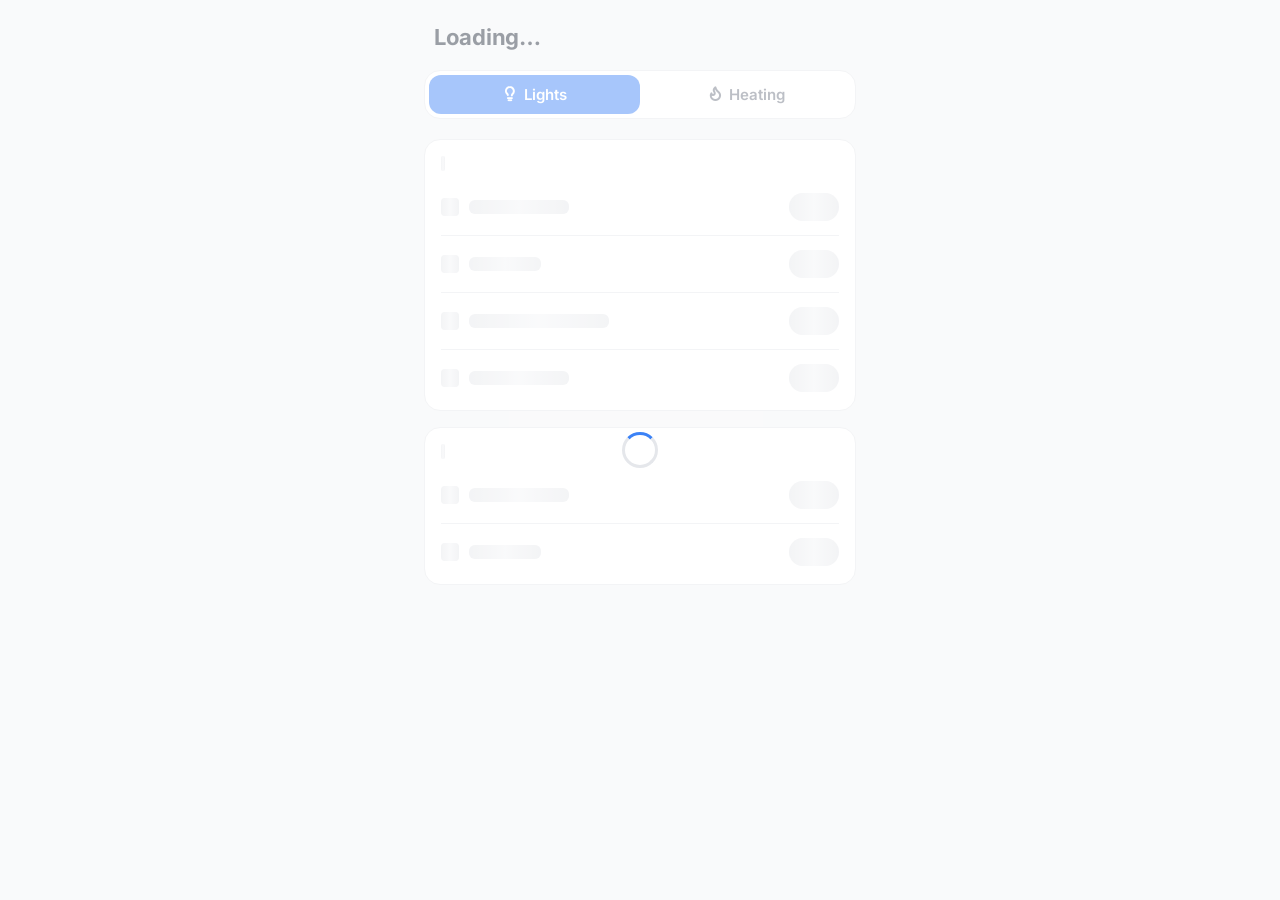
<file: static/offline.html>
<!DOCTYPE html>
<html lang="en">
<head>
  <meta charset="UTF-8">
  <meta name="color-scheme" content="light dark">
  <meta name="viewport" content="width=device-width, initial-scale=1.0, maximum-scale=1.0, user-scalable=no">
  <title>Loading…</title>
  <link href="/static/inter.css" rel="stylesheet">
  <link href="/static/lucide.css" rel="stylesheet">
  <link rel="manifest" href="/static/manifest.json">
  <meta name="theme-color" content="#f4a942">
  <meta name="apple-mobile-web-app-capable" content="yes">
  <meta name="apple-mobile-web-app-status-bar-style" content="default">
  <link rel="apple-touch-icon" href="/static/icons/icon-192.png">
  <style>
    *, *::before, *::after { box-sizing: border-box; margin: 0; padding: 0; }
    html { touch-action: manipulation; -webkit-text-size-adjust: 100%; -webkit-user-select: none; user-select: none; }
    :root {
      --bg: #f3f4f6; --card: #ffffff; --text: #1f2937; --text-muted: #6b7280;
      --border: #e5e7eb; --accent: #3b82f6; --off: #d1d5db;
      --warm: #f59e0b; --warm-glow: rgba(245,158,11,0.15);
      --radius: 16px; --radius-sm: 10px;
      --skel: #e5e7eb; --skel-shine: #f3f4f6;
    }
    @media (prefers-color-scheme: dark) {
      :root {
        --bg: #111827; --card: #1f2937; --text: #f3f4f6; --text-muted: #9ca3af;
        --border: #374151; --off: #4b5563;
        --skel: #374151; --skel-shine: #4b5563;
      }
    }
    body { font-family: 'Inter', -apple-system, sans-serif; background: var(--bg); color: var(--text); min-height: 100dvh; -webkit-font-smoothing: antialiased; }
    .shell { max-width: 480px; margin: 0 auto; padding: 0 16px 32px; }
    header { display: flex; align-items: center; gap: 10px; padding: 24px 0 20px; }
    header h1 { font-size: 22px; font-weight: 700; letter-spacing: -0.3px; }
    header .icon-house { font-size: 26px; color: var(--accent); }

    /* Overlay with spinner */
    .connection-overlay {
      display: flex; position: fixed; inset: 0; z-index: 9999;
      background: rgba(255,255,255,0.55);
      align-items: center; justify-content: center;
    }
    @media (prefers-color-scheme: dark) { .connection-overlay { background: rgba(0,0,0,0.45); } }
    .connection-overlay .spinner {
      width: 36px; height: 36px;
      border: 3px solid var(--border); border-top-color: var(--accent);
      border-radius: 50%; animation: spin 0.8s linear infinite;
    }
    @keyframes spin { to { transform: rotate(360deg); } }

    /* Tabs */
    .tabs { display: flex; background: var(--card); border-radius: var(--radius); padding: 4px; margin-bottom: 20px; border: 1px solid var(--border); }
    .tab-btn {
      flex: 1; padding: 10px; border: none; border-radius: 12px; font-family: inherit;
      font-size: 15px; font-weight: 600; cursor: default;
      display: flex; align-items: center; justify-content: center; gap: 6px;
      background: transparent; color: var(--text-muted); transition: all 0.2s;
    }
    .tab-btn.active { background: var(--accent); color: #fff; }
    .tab-btn i { font-size: 16px; }

    /* Cards */
    .card { background: var(--card); border-radius: var(--radius); padding: 4px 16px; margin-bottom: 16px; border: 1px solid var(--border); }
    .card-title { font-size: 12px; font-weight: 600; text-transform: uppercase; letter-spacing: 0.5px; color: var(--text-muted); padding: 12px 0 8px; }

    /* Room rows */
    .room-row { display: flex; align-items: center; justify-content: space-between; padding: 14px 0; border-bottom: 1px solid var(--border); }
    .room-row:last-child { border-bottom: none; }

    /* Skeleton primitives */
    .skel {
      background: var(--skel); border-radius: 6px; position: relative; overflow: hidden;
    }
    .skel::after {
      content: ''; position: absolute; inset: 0;
      background: linear-gradient(90deg, transparent 0%, var(--skel-shine) 50%, transparent 100%);
      animation: shimmer 1.5s ease-in-out infinite;
    }
    @keyframes shimmer { 0% { transform: translateX(-100%); } 100% { transform: translateX(100%); } }
    .skel-text { height: 14px; width: 100px; }
    .skel-text.short { width: 72px; }
    .skel-text.long { width: 140px; }
    .skel-toggle { height: 28px; width: 50px; border-radius: 14px; }
    .skel-icon { height: 18px; width: 18px; border-radius: 4px; margin-right: 10px; flex-shrink: 0; }
    .room-label-skel { display: flex; align-items: center; }

    @media (min-width: 500px) { .shell { padding: 0 24px 40px; } }
  </style>
</head>
<body>
<div class="connection-overlay"><div class="spinner"></div></div>

<div class="shell">
  <header>
    <i class="icon-house"></i>
    <h1>Loading…</h1>
  </header>

  <div class="tabs">
    <button class="tab-btn active"><i class="icon-lightbulb"></i> Lights</button>
    <button class="tab-btn"><i class="icon-flame"></i> Heating</button>
  </div>

  <!-- Skeleton lights cards -->
  <div class="card">
    <div class="card-title"><span class="skel skel-text short">&nbsp;</span></div>
    <div class="room-row">
      <span class="room-label-skel"><span class="skel skel-icon">&nbsp;</span><span class="skel skel-text">&nbsp;</span></span>
      <span class="skel skel-toggle">&nbsp;</span>
    </div>
    <div class="room-row">
      <span class="room-label-skel"><span class="skel skel-icon">&nbsp;</span><span class="skel skel-text short">&nbsp;</span></span>
      <span class="skel skel-toggle">&nbsp;</span>
    </div>
    <div class="room-row">
      <span class="room-label-skel"><span class="skel skel-icon">&nbsp;</span><span class="skel skel-text long">&nbsp;</span></span>
      <span class="skel skel-toggle">&nbsp;</span>
    </div>
    <div class="room-row">
      <span class="room-label-skel"><span class="skel skel-icon">&nbsp;</span><span class="skel skel-text">&nbsp;</span></span>
      <span class="skel skel-toggle">&nbsp;</span>
    </div>
  </div>

  <div class="card">
    <div class="card-title"><span class="skel skel-text short">&nbsp;</span></div>
    <div class="room-row">
      <span class="room-label-skel"><span class="skel skel-icon">&nbsp;</span><span class="skel skel-text">&nbsp;</span></span>
      <span class="skel skel-toggle">&nbsp;</span>
    </div>
    <div class="room-row">
      <span class="room-label-skel"><span class="skel skel-icon">&nbsp;</span><span class="skel skel-text short">&nbsp;</span></span>
      <span class="skel skel-toggle">&nbsp;</span>
    </div>
  </div>
</div>

<script>
  // Retry: reload every 5 seconds to re-establish connection
  setInterval(() => { location.reload(); }, 5000);
</script>
</body>
</html>
</file>
<file: static/inter.css>
@font-face {
  font-family: 'Inter';
  font-style: normal;
  font-weight: 400;
  font-display: swap;
  src: url(/static/fonts/inter-400.ttf) format('truetype');
}
@font-face {
  font-family: 'Inter';
  font-style: normal;
  font-weight: 500;
  font-display: swap;
  src: url(/static/fonts/inter-500.ttf) format('truetype');
}
@font-face {
  font-family: 'Inter';
  font-style: normal;
  font-weight: 600;
  font-display: swap;
  src: url(/static/fonts/inter-600.ttf) format('truetype');
}
@font-face {
  font-family: 'Inter';
  font-style: normal;
  font-weight: 700;
  font-display: swap;
  src: url(/static/fonts/inter-700.ttf) format('truetype');
}
</file>
<file: static/lucide.css>
/**
 * Minified by jsDelivr using clean-css v5.3.3.
 * Original file: /npm/lucide-static@0.344.0/font/lucide.css
 *
 * Do NOT use SRI with dynamically generated files! More information: https://www.jsdelivr.com/using-sri-with-dynamic-files
 */
@font-face{font-family:lucide;src:url('/static/fonts/lucide.eot');src:url('/static/fonts/lucide.eot#iefix') format('embedded-opentype'),url('/static/fonts/lucide.woff2') format("woff2"),url('/static/fonts/lucide.woff') format("woff"),url('/static/fonts/lucide.ttf') format('truetype'),url('/static/fonts/lucide.svg#lucide') format('svg')}[class*=" icon-"],[class^=icon-]{font-family:lucide!important;font-size:inherit;font-style:normal;-webkit-font-smoothing:antialiased;-moz-osx-font-smoothing:grayscale}.icon-a-arrow-down:before{content:"\e589"}.icon-a-arrow-up:before{content:"\e58a"}.icon-a-large-small:before{content:"\e58b"}.icon-accessibility:before{content:"\e28e"}.icon-activity-square:before{content:"\e4b4"}.icon-activity:before{content:"\e038"}.icon-air-vent:before{content:"\e348"}.icon-airplay:before{content:"\e039"}.icon-alarm-clock-check:before{content:"\e1e2"}.icon-alarm-clock-minus:before{content:"\e1e3"}.icon-alarm-clock-off:before{content:"\e232"}.icon-alarm-clock-plus:before{content:"\e1e4"}.icon-alarm-clock:before{content:"\e03a"}.icon-alarm-smoke:before{content:"\e57f"}.icon-album:before{content:"\e03b"}.icon-alert-circle:before{content:"\e03c"}.icon-alert-octagon:before{content:"\e03d"}.icon-alert-triangle:before{content:"\e03e"}.icon-align-center-horizontal:before{content:"\e263"}.icon-align-center-vertical:before{content:"\e264"}.icon-align-center:before{content:"\e03f"}.icon-align-end-horizontal:before{content:"\e265"}.icon-align-end-vertical:before{content:"\e266"}.icon-align-horizontal-distribute-center:before{content:"\e040"}.icon-align-horizontal-distribute-end:before{content:"\e041"}.icon-align-horizontal-distribute-start:before{content:"\e042"}.icon-align-horizontal-justify-center:before{content:"\e269"}.icon-align-horizontal-justify-end:before{content:"\e26a"}.icon-align-horizontal-justify-start:before{content:"\e26b"}.icon-align-horizontal-space-around:before{content:"\e26c"}.icon-align-horizontal-space-between:before{content:"\e26d"}.icon-align-justify:before{content:"\e043"}.icon-align-left:before{content:"\e044"}.icon-align-right:before{content:"\e045"}.icon-align-start-horizontal:before{content:"\e267"}.icon-align-start-vertical:before{content:"\e268"}.icon-align-vertical-distribute-center:before{content:"\e275"}.icon-align-vertical-distribute-end:before{content:"\e276"}.icon-align-vertical-distribute-start:before{content:"\e277"}.icon-align-vertical-justify-center:before{content:"\e26e"}.icon-align-vertical-justify-end:before{content:"\e26f"}.icon-align-vertical-justify-start:before{content:"\e270"}.icon-align-vertical-space-around:before{content:"\e271"}.icon-align-vertical-space-between:before{content:"\e272"}.icon-ambulance:before{content:"\e5bf"}.icon-ampersand:before{content:"\e49c"}.icon-ampersands:before{content:"\e49d"}.icon-anchor:before{content:"\e046"}.icon-angry:before{content:"\e2f3"}.icon-annoyed:before{content:"\e2f4"}.icon-antenna:before{content:"\e4e6"}.icon-anvil:before{content:"\e584"}.icon-aperture:before{content:"\e047"}.icon-app-window:before{content:"\e422"}.icon-apple:before{content:"\e349"}.icon-archive-restore:before{content:"\e2c4"}.icon-archive-x:before{content:"\e510"}.icon-archive:before{content:"\e048"}.icon-area-chart:before{content:"\e4d7"}.icon-armchair:before{content:"\e2b7"}.icon-arrow-big-down-dash:before{content:"\e419"}.icon-arrow-big-down:before{content:"\e1d7"}.icon-arrow-big-left-dash:before{content:"\e41a"}.icon-arrow-big-left:before{content:"\e1d8"}.icon-arrow-big-right-dash:before{content:"\e41b"}.icon-arrow-big-right:before{content:"\e1d9"}.icon-arrow-big-up-dash:before{content:"\e41c"}.icon-arrow-big-up:before{content:"\e1da"}.icon-arrow-down-0-1:before{content:"\e40f"}.icon-arrow-down-1-0:before{content:"\e410"}.icon-arrow-down-a-z:before{content:"\e411"}.icon-arrow-down-circle:before{content:"\e04a"}.icon-arrow-down-from-line:before{content:"\e454"}.icon-arrow-down-left-from-circle:before{content:"\e3f3"}.icon-arrow-down-left-from-square:before{content:"\e5a4"}.icon-arrow-down-left-square:before{content:"\e4b5"}.icon-arrow-down-left:before{content:"\e04b"}.icon-arrow-down-narrow-wide:before{content:"\e04c"}.icon-arrow-down-right-from-circle:before{content:"\e3f4"}.icon-arrow-down-right-from-square:before{content:"\e5a5"}.icon-arrow-down-right-square:before{content:"\e4b6"}.icon-arrow-down-right:before{content:"\e04d"}.icon-arrow-down-square:before{content:"\e423"}.icon-arrow-down-to-dot:before{content:"\e44d"}.icon-arrow-down-to-line:before{content:"\e455"}.icon-arrow-down-up:before{content:"\e04e"}.icon-arrow-down-wide-narrow:before{content:"\e04f"}.icon-arrow-down-z-a:before{content:"\e412"}.icon-arrow-down:before{content:"\e049"}.icon-arrow-left-circle:before{content:"\e051"}.icon-arrow-left-from-line:before{content:"\e456"}.icon-arrow-left-right:before{content:"\e241"}.icon-arrow-left-square:before{content:"\e424"}.icon-arrow-left-to-line:before{content:"\e457"}.icon-arrow-left:before{content:"\e050"}.icon-arrow-right-circle:before{content:"\e053"}.icon-arrow-right-from-line:before{content:"\e458"}.icon-arrow-right-left:before{content:"\e413"}.icon-arrow-right-square:before{content:"\e425"}.icon-arrow-right-to-line:before{content:"\e459"}.icon-arrow-right:before{content:"\e052"}.icon-arrow-up-0-1:before{content:"\e414"}.icon-arrow-up-1-0:before{content:"\e415"}.icon-arrow-up-a-z:before{content:"\e416"}.icon-arrow-up-circle:before{content:"\e055"}.icon-arrow-up-down:before{content:"\e378"}.icon-arrow-up-from-dot:before{content:"\e44e"}.icon-arrow-up-from-line:before{content:"\e45a"}.icon-arrow-up-left-from-circle:before{content:"\e3f5"}.icon-arrow-up-left-from-square:before{content:"\e5a6"}.icon-arrow-up-left-square:before{content:"\e4b7"}.icon-arrow-up-left:before{content:"\e056"}.icon-arrow-up-narrow-wide:before{content:"\e057"}.icon-arrow-up-right-from-circle:before{content:"\e3f6"}.icon-arrow-up-right-from-square:before{content:"\e5a7"}.icon-arrow-up-right-square:before{content:"\e4b8"}.icon-arrow-up-right:before{content:"\e058"}.icon-arrow-up-square:before{content:"\e426"}.icon-arrow-up-to-line:before{content:"\e45b"}.icon-arrow-up-wide-narrow:before{content:"\e417"}.icon-arrow-up-z-a:before{content:"\e418"}.icon-arrow-up:before{content:"\e054"}.icon-arrows-up-from-line:before{content:"\e4d8"}.icon-asterisk-square:before{content:"\e44b"}.icon-asterisk:before{content:"\e1e5"}.icon-at-sign:before{content:"\e059"}.icon-atom:before{content:"\e3d2"}.icon-audio-lines:before{content:"\e55e"}.icon-audio-waveform:before{content:"\e55f"}.icon-award:before{content:"\e05a"}.icon-axe:before{content:"\e05b"}.icon-axis-3d:before{content:"\e2f5"}.icon-baby:before{content:"\e2c5"}.icon-backpack:before{content:"\e2bf"}.icon-badge-alert:before{content:"\e475"}.icon-badge-cent:before{content:"\e513"}.icon-badge-check:before{content:"\e238"}.icon-badge-dollar-sign:before{content:"\e476"}.icon-badge-euro:before{content:"\e514"}.icon-badge-help:before{content:"\e477"}.icon-badge-indian-rupee:before{content:"\e515"}.icon-badge-info:before{content:"\e478"}.icon-badge-japanese-yen:before{content:"\e516"}.icon-badge-minus:before{content:"\e479"}.icon-badge-percent:before{content:"\e47a"}.icon-badge-plus:before{content:"\e47b"}.icon-badge-pound-sterling:before{content:"\e517"}.icon-badge-russian-ruble:before{content:"\e518"}.icon-badge-swiss-franc:before{content:"\e519"}.icon-badge-x:before{content:"\e47c"}.icon-badge:before{content:"\e474"}.icon-baggage-claim:before{content:"\e2c0"}.icon-ban:before{content:"\e05c"}.icon-banana:before{content:"\e34a"}.icon-banknote:before{content:"\e05d"}.icon-bar-chart-2:before{content:"\e05f"}.icon-bar-chart-3:before{content:"\e299"}.icon-bar-chart-4:before{content:"\e29a"}.icon-bar-chart-big:before{content:"\e4a7"}.icon-bar-chart-horizontal-big:before{content:"\e4a8"}.icon-bar-chart-horizontal:before{content:"\e29b"}.icon-bar-chart:before{content:"\e05e"}.icon-barcode:before{content:"\e537"}.icon-baseline:before{content:"\e27c"}.icon-bath:before{content:"\e2a2"}.icon-battery-charging:before{content:"\e061"}.icon-battery-full:before{content:"\e062"}.icon-battery-low:before{content:"\e063"}.icon-battery-medium:before{content:"\e064"}.icon-battery-warning:before{content:"\e3a7"}.icon-battery:before{content:"\e060"}.icon-beaker:before{content:"\e065"}.icon-bean-off:before{content:"\e38b"}.icon-bean:before{content:"\e38a"}.icon-bed-double:before{content:"\e2b9"}.icon-bed-single:before{content:"\e2ba"}.icon-bed:before{content:"\e2b8"}.icon-beef:before{content:"\e3a0"}.icon-beer:before{content:"\e2c6"}.icon-bell-dot:before{content:"\e42a"}.icon-bell-electric:before{content:"\e580"}.icon-bell-minus:before{content:"\e1e6"}.icon-bell-off:before{content:"\e067"}.icon-bell-plus:before{content:"\e1e7"}.icon-bell-ring:before{content:"\e21b"}.icon-bell:before{content:"\e066"}.icon-between-horizontal-end:before{content:"\e595"}.icon-between-horizontal-start:before{content:"\e596"}.icon-between-vertical-end:before{content:"\e597"}.icon-between-vertical-start:before{content:"\e598"}.icon-bike:before{content:"\e1c8"}.icon-binary:before{content:"\e1e8"}.icon-biohazard:before{content:"\e440"}.icon-bird:before{content:"\e3c0"}.icon-bitcoin:before{content:"\e068"}.icon-blend:before{content:"\e5a0"}.icon-blinds:before{content:"\e3bb"}.icon-blocks:before{content:"\e4fe"}.icon-bluetooth-connected:before{content:"\e1ae"}.icon-bluetooth-off:before{content:"\e1af"}.icon-bluetooth-searching:before{content:"\e1b0"}.icon-bluetooth:before{content:"\e069"}.icon-bold:before{content:"\e06a"}.icon-bolt:before{content:"\e590"}.icon-bomb:before{content:"\e2f6"}.icon-bone:before{content:"\e353"}.icon-book-a:before{content:"\e548"}.icon-book-audio:before{content:"\e549"}.icon-book-check:before{content:"\e54a"}.icon-book-copy:before{content:"\e3e8"}.icon-book-dashed:before{content:"\e3e9"}.icon-book-down:before{content:"\e3ea"}.icon-book-headphones:before{content:"\e54b"}.icon-book-heart:before{content:"\e54c"}.icon-book-image:before{content:"\e54d"}.icon-book-key:before{content:"\e3eb"}.icon-book-lock:before{content:"\e3ec"}.icon-book-marked:before{content:"\e3ed"}.icon-book-minus:before{content:"\e3ee"}.icon-book-open-check:before{content:"\e37c"}.icon-book-open-text:before{content:"\e54e"}.icon-book-open:before{content:"\e06c"}.icon-book-plus:before{content:"\e3ef"}.icon-book-text:before{content:"\e54f"}.icon-book-type:before{content:"\e550"}.icon-book-up-2:before{content:"\e4a6"}.icon-book-up:before{content:"\e3f0"}.icon-book-user:before{content:"\e551"}.icon-book-x:before{content:"\e3f1"}.icon-book:before{content:"\e06b"}.icon-bookmark-check:before{content:"\e523"}.icon-bookmark-minus:before{content:"\e233"}.icon-bookmark-plus:before{content:"\e234"}.icon-bookmark-x:before{content:"\e524"}.icon-bookmark:before{content:"\e06d"}.icon-boom-box:before{content:"\e4f2"}.icon-bot-message-square:before{content:"\e5d2"}.icon-bot:before{content:"\e1b1"}.icon-box-select:before{content:"\e1b2"}.icon-box:before{content:"\e06e"}.icon-boxes:before{content:"\e2c7"}.icon-braces:before{content:"\e365"}.icon-brackets:before{content:"\e442"}.icon-brain-circuit:before{content:"\e3c2"}.icon-brain-cog:before{content:"\e3c3"}.icon-brain:before{content:"\e3c1"}.icon-brick-wall:before{content:"\e585"}.icon-briefcase:before{content:"\e06f"}.icon-bring-to-front:before{content:"\e4f3"}.icon-brush:before{content:"\e1c9"}.icon-bug-off:before{content:"\e511"}.icon-bug-play:before{content:"\e512"}.icon-bug:before{content:"\e202"}.icon-building-2:before{content:"\e287"}.icon-building:before{content:"\e1c2"}.icon-bus-front:before{content:"\e4ff"}.icon-bus:before{content:"\e1ca"}.icon-cable-car:before{content:"\e500"}.icon-cable:before{content:"\e4e7"}.icon-cake-slice:before{content:"\e4b9"}.icon-cake:before{content:"\e33f"}.icon-calculator:before{content:"\e1b3"}.icon-calendar-check-2:before{content:"\e2af"}.icon-calendar-check:before{content:"\e2ae"}.icon-calendar-clock:before{content:"\e2fb"}.icon-calendar-days:before{content:"\e2b0"}.icon-calendar-fold:before{content:"\e5b8"}.icon-calendar-heart:before{content:"\e2fc"}.icon-calendar-minus-2:before{content:"\e5b9"}.icon-calendar-minus:before{content:"\e2b1"}.icon-calendar-off:before{content:"\e2b2"}.icon-calendar-plus-2:before{content:"\e5ba"}.icon-calendar-plus:before{content:"\e2b3"}.icon-calendar-range:before{content:"\e2b4"}.icon-calendar-search:before{content:"\e2fd"}.icon-calendar-x-2:before{content:"\e2b6"}.icon-calendar-x:before{content:"\e2b5"}.icon-calendar:before{content:"\e070"}.icon-camera-off:before{content:"\e072"}.icon-camera:before{content:"\e071"}.icon-candlestick-chart:before{content:"\e4a9"}.icon-candy-cane:before{content:"\e4ba"}.icon-candy-off:before{content:"\e38d"}.icon-candy:before{content:"\e38c"}.icon-captions-off:before{content:"\e5c5"}.icon-captions:before{content:"\e39f"}.icon-car-front:before{content:"\e501"}.icon-car-taxi-front:before{content:"\e502"}.icon-car:before{content:"\e1cb"}.icon-caravan:before{content:"\e53d"}.icon-carrot:before{content:"\e251"}.icon-case-lower:before{content:"\e3d3"}.icon-case-sensitive:before{content:"\e3d4"}.icon-case-upper:before{content:"\e3d5"}.icon-cassette-tape:before{content:"\e4ce"}.icon-cast:before{content:"\e073"}.icon-castle:before{content:"\e3db"}.icon-cat:before{content:"\e387"}.icon-cctv:before{content:"\e581"}.icon-check-check:before{content:"\e389"}.icon-check-circle-2:before{content:"\e21d"}.icon-check-circle:before{content:"\e075"}.icon-check-square-2:before{content:"\e55c"}.icon-check-square:before{content:"\e076"}.icon-check:before{content:"\e074"}.icon-chef-hat:before{content:"\e2a3"}.icon-cherry:before{content:"\e34b"}.icon-chevron-down-circle:before{content:"\e4e1"}.icon-chevron-down-square:before{content:"\e3ca"}.icon-chevron-down:before{content:"\e077"}.icon-chevron-first:before{content:"\e23a"}.icon-chevron-last:before{content:"\e23b"}.icon-chevron-left-circle:before{content:"\e4e2"}.icon-chevron-left-square:before{content:"\e3cb"}.icon-chevron-left:before{content:"\e078"}.icon-chevron-right-circle:before{content:"\e4e3"}.icon-chevron-right-square:before{content:"\e3cc"}.icon-chevron-right:before{content:"\e079"}.icon-chevron-up-circle:before{content:"\e4e4"}.icon-chevron-up-square:before{content:"\e3cd"}.icon-chevron-up:before{content:"\e07a"}.icon-chevrons-down-up:before{content:"\e21f"}.icon-chevrons-down:before{content:"\e07b"}.icon-chevrons-left-right:before{content:"\e28a"}.icon-chevrons-left:before{content:"\e07c"}.icon-chevrons-right-left:before{content:"\e28b"}.icon-chevrons-right:before{content:"\e07d"}.icon-chevrons-up-down:before{content:"\e208"}.icon-chevrons-up:before{content:"\e07e"}.icon-chrome:before{content:"\e07f"}.icon-church:before{content:"\e3dc"}.icon-cigarette-off:before{content:"\e2be"}.icon-cigarette:before{content:"\e2bd"}.icon-circle-dashed:before{content:"\e4b0"}.icon-circle-dollar-sign:before{content:"\e47d"}.icon-circle-dot-dashed:before{content:"\e4b1"}.icon-circle-dot:before{content:"\e340"}.icon-circle-ellipsis:before{content:"\e341"}.icon-circle-equal:before{content:"\e3fc"}.icon-circle-fading-plus:before{content:"\e5c0"}.icon-circle-off:before{content:"\e3fd"}.icon-circle-slash-2:before{content:"\e20a"}.icon-circle-slash:before{content:"\e3fe"}.icon-circle-user-round:before{content:"\e462"}.icon-circle-user:before{content:"\e461"}.icon-circle:before{content:"\e080"}.icon-circuit-board:before{content:"\e3ff"}.icon-citrus:before{content:"\e370"}.icon-clapperboard:before{content:"\e292"}.icon-clipboard-check:before{content:"\e210"}.icon-clipboard-copy:before{content:"\e21c"}.icon-clipboard-list:before{content:"\e082"}.icon-clipboard-minus:before{content:"\e5c2"}.icon-clipboard-paste:before{content:"\e3e3"}.icon-clipboard-pen-line:before{content:"\e2ff"}.icon-clipboard-pen:before{content:"\e2fe"}.icon-clipboard-plus:before{content:"\e5c3"}.icon-clipboard-type:before{content:"\e300"}.icon-clipboard-x:before{content:"\e219"}.icon-clipboard:before{content:"\e081"}.icon-clock-1:before{content:"\e242"}.icon-clock-10:before{content:"\e243"}.icon-clock-11:before{content:"\e244"}.icon-clock-12:before{content:"\e245"}.icon-clock-2:before{content:"\e246"}.icon-clock-3:before{content:"\e247"}.icon-clock-4:before{content:"\e248"}.icon-clock-5:before{content:"\e249"}.icon-clock-6:before{content:"\e24a"}.icon-clock-7:before{content:"\e24b"}.icon-clock-8:before{content:"\e24c"}.icon-clock-9:before{content:"\e24d"}.icon-clock:before{content:"\e083"}.icon-cloud-cog:before{content:"\e301"}.icon-cloud-drizzle:before{content:"\e085"}.icon-cloud-fog:before{content:"\e20b"}.icon-cloud-hail:before{content:"\e086"}.icon-cloud-lightning:before{content:"\e087"}.icon-cloud-moon-rain:before{content:"\e2f1"}.icon-cloud-moon:before{content:"\e20c"}.icon-cloud-off:before{content:"\e088"}.icon-cloud-rain-wind:before{content:"\e08a"}.icon-cloud-rain:before{content:"\e089"}.icon-cloud-snow:before{content:"\e08b"}.icon-cloud-sun-rain:before{content:"\e2f2"}.icon-cloud-sun:before{content:"\e20d"}.icon-cloud:before{content:"\e084"}.icon-cloudy:before{content:"\e20e"}.icon-clover:before{content:"\e08c"}.icon-club:before{content:"\e496"}.icon-code-2:before{content:"\e1fc"}.icon-code-square:before{content:"\e4c0"}.icon-code:before{content:"\e08d"}.icon-codepen:before{content:"\e08e"}.icon-codesandbox:before{content:"\e08f"}.icon-coffee:before{content:"\e090"}.icon-cog:before{content:"\e302"}.icon-coins:before{content:"\e091"}.icon-columns-2:before{content:"\e092"}.icon-columns-3:before{content:"\e093"}.icon-columns-4:before{content:"\e58d"}.icon-combine:before{content:"\e44c"}.icon-command:before{content:"\e094"}.icon-compass:before{content:"\e095"}.icon-component:before{content:"\e2a4"}.icon-computer:before{content:"\e4e8"}.icon-concierge-bell:before{content:"\e373"}.icon-cone:before{content:"\e527"}.icon-construction:before{content:"\e3af"}.icon-contact-2:before{content:"\e463"}.icon-contact:before{content:"\e096"}.icon-container:before{content:"\e4d9"}.icon-contrast:before{content:"\e097"}.icon-cookie:before{content:"\e262"}.icon-cooking-pot:before{content:"\e588"}.icon-copy-check:before{content:"\e3f7"}.icon-copy-minus:before{content:"\e3f8"}.icon-copy-plus:before{content:"\e3f9"}.icon-copy-slash:before{content:"\e3fa"}.icon-copy-x:before{content:"\e3fb"}.icon-copy:before{content:"\e098"}.icon-copyleft:before{content:"\e099"}.icon-copyright:before{content:"\e09a"}.icon-corner-down-left:before{content:"\e09b"}.icon-corner-down-right:before{content:"\e09c"}.icon-corner-left-down:before{content:"\e09d"}.icon-corner-left-up:before{content:"\e09e"}.icon-corner-right-down:before{content:"\e09f"}.icon-corner-right-up:before{content:"\e0a0"}.icon-corner-up-left:before{content:"\e0a1"}.icon-corner-up-right:before{content:"\e0a2"}.icon-cpu:before{content:"\e0a3"}.icon-creative-commons:before{content:"\e3ad"}.icon-credit-card:before{content:"\e0a4"}.icon-croissant:before{content:"\e2a5"}.icon-crop:before{content:"\e0a5"}.icon-cross:before{content:"\e1db"}.icon-crosshair:before{content:"\e0a6"}.icon-crown:before{content:"\e1cc"}.icon-cuboid:before{content:"\e528"}.icon-cup-soda:before{content:"\e2c8"}.icon-currency:before{content:"\e227"}.icon-cylinder:before{content:"\e529"}.icon-database-backup:before{content:"\e3a6"}.icon-database-zap:before{content:"\e50f"}.icon-database:before{content:"\e0a7"}.icon-delete:before{content:"\e0a8"}.icon-dessert:before{content:"\e4bb"}.icon-diameter:before{content:"\e52a"}.icon-diamond:before{content:"\e2c9"}.icon-dice-1:before{content:"\e27e"}.icon-dice-2:before{content:"\e27f"}.icon-dice-3:before{content:"\e280"}.icon-dice-4:before{content:"\e281"}.icon-dice-5:before{content:"\e282"}.icon-dice-6:before{content:"\e283"}.icon-dices:before{content:"\e2bc"}.icon-diff:before{content:"\e303"}.icon-disc-2:before{content:"\e3f2"}.icon-disc-3:before{content:"\e494"}.icon-disc-album:before{content:"\e560"}.icon-disc:before{content:"\e0a9"}.icon-divide-circle:before{content:"\e0ab"}.icon-divide-square:before{content:"\e0ac"}.icon-divide:before{content:"\e0aa"}.icon-dna-off:before{content:"\e38f"}.icon-dna:before{content:"\e38e"}.icon-dog:before{content:"\e388"}.icon-dollar-sign:before{content:"\e0ad"}.icon-donut:before{content:"\e4bc"}.icon-door-closed:before{content:"\e3d0"}.icon-door-open:before{content:"\e3d1"}.icon-dot-square:before{content:"\e427"}.icon-dot:before{content:"\e44f"}.icon-download-cloud:before{content:"\e0af"}.icon-download:before{content:"\e0ae"}.icon-drafting-compass:before{content:"\e52b"}.icon-drama:before{content:"\e525"}.icon-dribbble:before{content:"\e0b0"}.icon-drill:before{content:"\e591"}.icon-droplet:before{content:"\e0b1"}.icon-droplets:before{content:"\e0b2"}.icon-drum:before{content:"\e561"}.icon-drumstick:before{content:"\e252"}.icon-dumbbell:before{content:"\e39c"}.icon-ear-off:before{content:"\e37e"}.icon-ear:before{content:"\e37d"}.icon-earth-lock:before{content:"\e5d0"}.icon-earth:before{content:"\e1e9"}.icon-eclipse:before{content:"\e5a1"}.icon-egg-fried:before{content:"\e34c"}.icon-egg-off:before{content:"\e390"}.icon-egg:before{content:"\e254"}.icon-equal-not:before{content:"\e1b5"}.icon-equal-square:before{content:"\e428"}.icon-equal:before{content:"\e1b4"}.icon-eraser:before{content:"\e286"}.icon-euro:before{content:"\e0b3"}.icon-expand:before{content:"\e211"}.icon-external-link:before{content:"\e0b4"}.icon-eye-off:before{content:"\e0b6"}.icon-eye:before{content:"\e0b5"}.icon-facebook:before{content:"\e0b7"}.icon-factory:before{content:"\e296"}.icon-fan:before{content:"\e374"}.icon-fast-forward:before{content:"\e0b8"}.icon-feather:before{content:"\e0b9"}.icon-fence:before{content:"\e586"}.icon-ferris-wheel:before{content:"\e47f"}.icon-figma:before{content:"\e0ba"}.icon-file-archive:before{content:"\e304"}.icon-file-audio-2:before{content:"\e306"}.icon-file-audio:before{content:"\e305"}.icon-file-axis-3d:before{content:"\e307"}.icon-file-badge-2:before{content:"\e309"}.icon-file-badge:before{content:"\e308"}.icon-file-bar-chart-2:before{content:"\e30b"}.icon-file-bar-chart:before{content:"\e30a"}.icon-file-box:before{content:"\e30c"}.icon-file-check-2:before{content:"\e0bd"}.icon-file-check:before{content:"\e0bc"}.icon-file-clock:before{content:"\e30d"}.icon-file-code-2:before{content:"\e45e"}.icon-file-code:before{content:"\e0be"}.icon-file-cog:before{content:"\e30e"}.icon-file-diff:before{content:"\e30f"}.icon-file-digit:before{content:"\e0bf"}.icon-file-down:before{content:"\e310"}.icon-file-heart:before{content:"\e311"}.icon-file-image:before{content:"\e312"}.icon-file-input:before{content:"\e0c0"}.icon-file-json-2:before{content:"\e367"}.icon-file-json:before{content:"\e366"}.icon-file-key-2:before{content:"\e314"}.icon-file-key:before{content:"\e313"}.icon-file-line-chart:before{content:"\e315"}.icon-file-lock-2:before{content:"\e317"}.icon-file-lock:before{content:"\e316"}.icon-file-minus-2:before{content:"\e0c2"}.icon-file-minus:before{content:"\e0c1"}.icon-file-music:before{content:"\e562"}.icon-file-output:before{content:"\e0c3"}.icon-file-pen-line:before{content:"\e319"}.icon-file-pen:before{content:"\e318"}.icon-file-pie-chart:before{content:"\e31a"}.icon-file-plus-2:before{content:"\e0c5"}.icon-file-plus:before{content:"\e0c4"}.icon-file-question:before{content:"\e31b"}.icon-file-scan:before{content:"\e31c"}.icon-file-search-2:before{content:"\e31d"}.icon-file-search:before{content:"\e0c6"}.icon-file-sliders:before{content:"\e5a8"}.icon-file-spreadsheet:before{content:"\e31e"}.icon-file-stack:before{content:"\e4a1"}.icon-file-symlink:before{content:"\e31f"}.icon-file-terminal:before{content:"\e320"}.icon-file-text:before{content:"\e0c7"}.icon-file-type-2:before{content:"\e368"}.icon-file-type:before{content:"\e321"}.icon-file-up:before{content:"\e322"}.icon-file-video-2:before{content:"\e324"}.icon-file-video:before{content:"\e323"}.icon-file-volume-2:before{content:"\e326"}.icon-file-volume:before{content:"\e325"}.icon-file-warning:before{content:"\e327"}.icon-file-x-2:before{content:"\e0c9"}.icon-file-x:before{content:"\e0c8"}.icon-file:before{content:"\e0bb"}.icon-files:before{content:"\e0ca"}.icon-film:before{content:"\e0cb"}.icon-filter-x:before{content:"\e3b0"}.icon-filter:before{content:"\e0cc"}.icon-fingerprint:before{content:"\e2c2"}.icon-fire-extinguisher:before{content:"\e582"}.icon-fish-off:before{content:"\e3ab"}.icon-fish-symbol:before{content:"\e4f8"}.icon-fish:before{content:"\e3a1"}.icon-flag-off:before{content:"\e289"}.icon-flag-triangle-left:before{content:"\e22e"}.icon-flag-triangle-right:before{content:"\e22f"}.icon-flag:before{content:"\e0cd"}.icon-flame-kindling:before{content:"\e53e"}.icon-flame:before{content:"\e0ce"}.icon-flashlight-off:before{content:"\e0d0"}.icon-flashlight:before{content:"\e0cf"}.icon-flask-conical-off:before{content:"\e391"}.icon-flask-conical:before{content:"\e0d1"}.icon-flask-round:before{content:"\e0d2"}.icon-flip-horizontal-2:before{content:"\e359"}.icon-flip-horizontal:before{content:"\e358"}.icon-flip-vertical-2:before{content:"\e35b"}.icon-flip-vertical:before{content:"\e35a"}.icon-flower-2:before{content:"\e2cb"}.icon-flower:before{content:"\e2ca"}.icon-focus:before{content:"\e295"}.icon-fold-horizontal:before{content:"\e43a"}.icon-fold-vertical:before{content:"\e43b"}.icon-folder-archive:before{content:"\e328"}.icon-folder-check:before{content:"\e329"}.icon-folder-clock:before{content:"\e32a"}.icon-folder-closed:before{content:"\e32b"}.icon-folder-cog:before{content:"\e32c"}.icon-folder-dot:before{content:"\e4c5"}.icon-folder-down:before{content:"\e32d"}.icon-folder-git-2:before{content:"\e406"}.icon-folder-git:before{content:"\e405"}.icon-folder-heart:before{content:"\e32e"}.icon-folder-input:before{content:"\e32f"}.icon-folder-kanban:before{content:"\e4c6"}.icon-folder-key:before{content:"\e330"}.icon-folder-lock:before{content:"\e331"}.icon-folder-minus:before{content:"\e0d4"}.icon-folder-open-dot:before{content:"\e4c7"}.icon-folder-open:before{content:"\e23e"}.icon-folder-output:before{content:"\e332"}.icon-folder-pen:before{content:"\e333"}.icon-folder-plus:before{content:"\e0d5"}.icon-folder-root:before{content:"\e4c8"}.icon-folder-search-2:before{content:"\e335"}.icon-folder-search:before{content:"\e334"}.icon-folder-symlink:before{content:"\e336"}.icon-folder-sync:before{content:"\e4c9"}.icon-folder-tree:before{content:"\e337"}.icon-folder-up:before{content:"\e338"}.icon-folder-x:before{content:"\e339"}.icon-folder:before{content:"\e0d3"}.icon-folders:before{content:"\e33a"}.icon-footprints:before{content:"\e3b4"}.icon-forklift:before{content:"\e3bc"}.icon-form-input:before{content:"\e212"}.icon-forward:before{content:"\e220"}.icon-frame:before{content:"\e288"}.icon-framer:before{content:"\e0d6"}.icon-frown:before{content:"\e0d7"}.icon-fuel:before{content:"\e2a6"}.icon-fullscreen:before{content:"\e538"}.icon-function-square:before{content:"\e224"}.icon-gallery-horizontal-end:before{content:"\e4d3"}.icon-gallery-horizontal:before{content:"\e4d2"}.icon-gallery-thumbnails:before{content:"\e4d4"}.icon-gallery-vertical-end:before{content:"\e4d6"}.icon-gallery-vertical:before{content:"\e4d5"}.icon-gamepad-2:before{content:"\e0d9"}.icon-gamepad:before{content:"\e0d8"}.icon-gantt-chart-square:before{content:"\e4cb"}.icon-gantt-chart:before{content:"\e4ca"}.icon-gauge-circle:before{content:"\e4e5"}.icon-gauge:before{content:"\e1b6"}.icon-gavel:before{content:"\e0da"}.icon-gem:before{content:"\e239"}.icon-ghost:before{content:"\e204"}.icon-gift:before{content:"\e0db"}.icon-git-branch-plus:before{content:"\e1ea"}.icon-git-branch:before{content:"\e0dc"}.icon-git-commit-horizontal:before{content:"\e0dd"}.icon-git-commit-vertical:before{content:"\e556"}.icon-git-compare-arrows:before{content:"\e557"}.icon-git-compare:before{content:"\e354"}.icon-git-fork:before{content:"\e284"}.icon-git-graph:before{content:"\e558"}.icon-git-merge:before{content:"\e0de"}.icon-git-pull-request-arrow:before{content:"\e559"}.icon-git-pull-request-closed:before{content:"\e355"}.icon-git-pull-request-create-arrow:before{content:"\e55b"}.icon-git-pull-request-create:before{content:"\e55a"}.icon-git-pull-request-draft:before{content:"\e356"}.icon-git-pull-request:before{content:"\e0df"}.icon-github:before{content:"\e0e0"}.icon-gitlab:before{content:"\e0e1"}.icon-glass-water:before{content:"\e2cc"}.icon-glasses:before{content:"\e203"}.icon-globe-lock:before{content:"\e5d1"}.icon-globe:before{content:"\e0e2"}.icon-goal:before{content:"\e4a5"}.icon-grab:before{content:"\e1dc"}.icon-graduation-cap:before{content:"\e22b"}.icon-grape:before{content:"\e34d"}.icon-grid-2x2:before{content:"\e503"}.icon-grid-3x3:before{content:"\e0e3"}.icon-grip-horizontal:before{content:"\e0e4"}.icon-grip-vertical:before{content:"\e0e5"}.icon-grip:before{content:"\e3ac"}.icon-group:before{content:"\e464"}.icon-guitar:before{content:"\e563"}.icon-hammer:before{content:"\e0e6"}.icon-hand-coins:before{content:"\e5bc"}.icon-hand-heart:before{content:"\e5bd"}.icon-hand-helping:before{content:"\e3b3"}.icon-hand-metal:before{content:"\e223"}.icon-hand-platter:before{content:"\e5be"}.icon-hand:before{content:"\e1cd"}.icon-handshake:before{content:"\e5c4"}.icon-hard-drive-download:before{content:"\e4e9"}.icon-hard-drive-upload:before{content:"\e4ea"}.icon-hard-drive:before{content:"\e0e7"}.icon-hard-hat:before{content:"\e0e8"}.icon-hash:before{content:"\e0e9"}.icon-haze:before{content:"\e0ea"}.icon-hdmi-port:before{content:"\e4eb"}.icon-heading-1:before{content:"\e380"}.icon-heading-2:before{content:"\e381"}.icon-heading-3:before{content:"\e382"}.icon-heading-4:before{content:"\e383"}.icon-heading-5:before{content:"\e384"}.icon-heading-6:before{content:"\e385"}.icon-heading:before{content:"\e37f"}.icon-headphones:before{content:"\e0eb"}.icon-headset:before{content:"\e5c1"}.icon-heart-crack:before{content:"\e2cd"}.icon-heart-handshake:before{content:"\e2ce"}.icon-heart-off:before{content:"\e28c"}.icon-heart-pulse:before{content:"\e369"}.icon-heart:before{content:"\e0ec"}.icon-heater:before{content:"\e592"}.icon-help-circle:before{content:"\e0ed"}.icon-hexagon:before{content:"\e0ee"}.icon-highlighter:before{content:"\e0ef"}.icon-history:before{content:"\e1eb"}.icon-home:before{content:"\e0f0"}.icon-hop-off:before{content:"\e393"}.icon-hop:before{content:"\e392"}.icon-hotel:before{content:"\e3dd"}.icon-hourglass:before{content:"\e28d"}.icon-ice-cream-2:before{content:"\e3a2"}.icon-ice-cream:before{content:"\e34e"}.icon-image-down:before{content:"\e540"}.icon-image-minus:before{content:"\e1ec"}.icon-image-off:before{content:"\e1b7"}.icon-image-plus:before{content:"\e1ed"}.icon-image-up:before{content:"\e5cf"}.icon-image:before{content:"\e0f1"}.icon-images:before{content:"\e5c8"}.icon-import:before{content:"\e226"}.icon-inbox:before{content:"\e0f2"}.icon-indent:before{content:"\e0f3"}.icon-indian-rupee:before{content:"\e0f4"}.icon-infinity:before{content:"\e1dd"}.icon-info:before{content:"\e0f5"}.icon-inspection-panel:before{content:"\e587"}.icon-instagram:before{content:"\e0f6"}.icon-italic:before{content:"\e0f7"}.icon-iteration-ccw:before{content:"\e41f"}.icon-iteration-cw:before{content:"\e420"}.icon-japanese-yen:before{content:"\e0f8"}.icon-joystick:before{content:"\e350"}.icon-kanban-square-dashed:before{content:"\e4cd"}.icon-kanban-square:before{content:"\e4cc"}.icon-kanban:before{content:"\e4e0"}.icon-key-round:before{content:"\e4a3"}.icon-key-square:before{content:"\e4a4"}.icon-key:before{content:"\e0f9"}.icon-keyboard-music:before{content:"\e564"}.icon-keyboard:before{content:"\e27b"}.icon-lamp-ceiling:before{content:"\e2d0"}.icon-lamp-desk:before{content:"\e2d1"}.icon-lamp-floor:before{content:"\e2d2"}.icon-lamp-wall-down:before{content:"\e2d3"}.icon-lamp-wall-up:before{content:"\e2d4"}.icon-lamp:before{content:"\e2cf"}.icon-land-plot:before{content:"\e52c"}.icon-landmark:before{content:"\e231"}.icon-languages:before{content:"\e0fa"}.icon-laptop-2:before{content:"\e1ce"}.icon-laptop:before{content:"\e1c3"}.icon-lasso-select:before{content:"\e1c5"}.icon-lasso:before{content:"\e1c4"}.icon-laugh:before{content:"\e2f7"}.icon-layers-2:before{content:"\e52d"}.icon-layers-3:before{content:"\e52e"}.icon-layers:before{content:"\e0fb"}.icon-layout-dashboard:before{content:"\e1b8"}.icon-layout-grid:before{content:"\e0fc"}.icon-layout-list:before{content:"\e1cf"}.icon-layout-panel-left:before{content:"\e470"}.icon-layout-panel-top:before{content:"\e471"}.icon-layout-template:before{content:"\e1fd"}.icon-leaf:before{content:"\e2d5"}.icon-leafy-green:before{content:"\e46f"}.icon-library-big:before{content:"\e552"}.icon-library-square:before{content:"\e553"}.icon-library:before{content:"\e0fd"}.icon-life-buoy:before{content:"\e0fe"}.icon-ligature:before{content:"\e439"}.icon-lightbulb-off:before{content:"\e1fe"}.icon-lightbulb:before{content:"\e1b9"}.icon-line-chart:before{content:"\e29c"}.icon-link-2-off:before{content:"\e101"}.icon-link-2:before{content:"\e100"}.icon-link:before{content:"\e0ff"}.icon-linkedin:before{content:"\e102"}.icon-list-checks:before{content:"\e1c6"}.icon-list-collapse:before{content:"\e59f"}.icon-list-end:before{content:"\e2d6"}.icon-list-filter:before{content:"\e460"}.icon-list-minus:before{content:"\e235"}.icon-list-music:before{content:"\e2d7"}.icon-list-ordered:before{content:"\e1c7"}.icon-list-plus:before{content:"\e236"}.icon-list-restart:before{content:"\e452"}.icon-list-start:before{content:"\e2d8"}.icon-list-todo:before{content:"\e4c4"}.icon-list-tree:before{content:"\e404"}.icon-list-video:before{content:"\e2d9"}.icon-list-x:before{content:"\e237"}.icon-list:before{content:"\e103"}.icon-loader-2:before{content:"\e105"}.icon-loader:before{content:"\e104"}.icon-locate-fixed:before{content:"\e1d1"}.icon-locate-off:before{content:"\e279"}.icon-locate:before{content:"\e1d0"}.icon-lock-keyhole:before{content:"\e535"}.icon-lock:before{content:"\e106"}.icon-log-in:before{content:"\e107"}.icon-log-out:before{content:"\e108"}.icon-lollipop:before{content:"\e4bd"}.icon-luggage:before{content:"\e2c1"}.icon-m-square:before{content:"\e504"}.icon-magnet:before{content:"\e2ac"}.icon-mail-check:before{content:"\e35c"}.icon-mail-minus:before{content:"\e35d"}.icon-mail-open:before{content:"\e35e"}.icon-mail-plus:before{content:"\e35f"}.icon-mail-question:before{content:"\e360"}.icon-mail-search:before{content:"\e361"}.icon-mail-warning:before{content:"\e362"}.icon-mail-x:before{content:"\e363"}.icon-mail:before{content:"\e109"}.icon-mailbox:before{content:"\e3cf"}.icon-mails:before{content:"\e364"}.icon-map-pin-off:before{content:"\e29d"}.icon-map-pin:before{content:"\e10b"}.icon-map-pinned:before{content:"\e541"}.icon-map:before{content:"\e10a"}.icon-martini:before{content:"\e2da"}.icon-maximize-2:before{content:"\e10d"}.icon-maximize:before{content:"\e10c"}.icon-medal:before{content:"\e36a"}.icon-megaphone-off:before{content:"\e36b"}.icon-megaphone:before{content:"\e22c"}.icon-meh:before{content:"\e10e"}.icon-memory-stick:before{content:"\e444"}.icon-menu-square:before{content:"\e453"}.icon-menu:before{content:"\e10f"}.icon-merge:before{content:"\e43e"}.icon-message-circle-code:before{content:"\e566"}.icon-message-circle-dashed:before{content:"\e567"}.icon-message-circle-heart:before{content:"\e568"}.icon-message-circle-more:before{content:"\e569"}.icon-message-circle-off:before{content:"\e56a"}.icon-message-circle-plus:before{content:"\e56b"}.icon-message-circle-question:before{content:"\e56c"}.icon-message-circle-reply:before{content:"\e56d"}.icon-message-circle-warning:before{content:"\e56e"}.icon-message-circle-x:before{content:"\e56f"}.icon-message-circle:before{content:"\e110"}.icon-message-square-code:before{content:"\e570"}.icon-message-square-dashed:before{content:"\e407"}.icon-message-square-diff:before{content:"\e571"}.icon-message-square-dot:before{content:"\e572"}.icon-message-square-heart:before{content:"\e573"}.icon-message-square-more:before{content:"\e574"}.icon-message-square-off:before{content:"\e575"}.icon-message-square-plus:before{content:"\e408"}.icon-message-square-quote:before{content:"\e576"}.icon-message-square-reply:before{content:"\e577"}.icon-message-square-share:before{content:"\e578"}.icon-message-square-text:before{content:"\e579"}.icon-message-square-warning:before{content:"\e57a"}.icon-message-square-x:before{content:"\e57b"}.icon-message-square:before{content:"\e111"}.icon-messages-square:before{content:"\e409"}.icon-mic-2:before{content:"\e344"}.icon-mic-off:before{content:"\e113"}.icon-mic:before{content:"\e112"}.icon-microscope:before{content:"\e2db"}.icon-microwave:before{content:"\e375"}.icon-milestone:before{content:"\e28f"}.icon-milk-off:before{content:"\e395"}.icon-milk:before{content:"\e394"}.icon-minimize-2:before{content:"\e115"}.icon-minimize:before{content:"\e114"}.icon-minus-circle:before{content:"\e117"}.icon-minus-square:before{content:"\e118"}.icon-minus:before{content:"\e116"}.icon-monitor-check:before{content:"\e482"}.icon-monitor-dot:before{content:"\e483"}.icon-monitor-down:before{content:"\e41d"}.icon-monitor-off:before{content:"\e1d2"}.icon-monitor-pause:before{content:"\e484"}.icon-monitor-play:before{content:"\e485"}.icon-monitor-smartphone:before{content:"\e39d"}.icon-monitor-speaker:before{content:"\e206"}.icon-monitor-stop:before{content:"\e486"}.icon-monitor-up:before{content:"\e41e"}.icon-monitor-x:before{content:"\e487"}.icon-monitor:before{content:"\e119"}.icon-moon-star:before{content:"\e40c"}.icon-moon:before{content:"\e11a"}.icon-more-horizontal:before{content:"\e11b"}.icon-more-vertical:before{content:"\e11c"}.icon-mountain-snow:before{content:"\e229"}.icon-mountain:before{content:"\e228"}.icon-mouse-pointer-2:before{content:"\e1ba"}.icon-mouse-pointer-click:before{content:"\e11e"}.icon-mouse-pointer-square-dashed:before{content:"\e50d"}.icon-mouse-pointer-square:before{content:"\e1ee"}.icon-mouse-pointer:before{content:"\e11d"}.icon-mouse:before{content:"\e285"}.icon-move-3d:before{content:"\e2dc"}.icon-move-diagonal-2:before{content:"\e1bc"}.icon-move-diagonal:before{content:"\e1bb"}.icon-move-down-left:before{content:"\e48d"}.icon-move-down-right:before{content:"\e48e"}.icon-move-down:before{content:"\e48c"}.icon-move-horizontal:before{content:"\e1bd"}.icon-move-left:before{content:"\e48f"}.icon-move-right:before{content:"\e490"}.icon-move-up-left:before{content:"\e492"}.icon-move-up-right:before{content:"\e493"}.icon-move-up:before{content:"\e491"}.icon-move-vertical:before{content:"\e1be"}.icon-move:before{content:"\e11f"}.icon-music-2:before{content:"\e345"}.icon-music-3:before{content:"\e346"}.icon-music-4:before{content:"\e347"}.icon-music:before{content:"\e120"}.icon-navigation-2-off:before{content:"\e29e"}.icon-navigation-2:before{content:"\e122"}.icon-navigation-off:before{content:"\e29f"}.icon-navigation:before{content:"\e121"}.icon-network:before{content:"\e123"}.icon-newspaper:before{content:"\e343"}.icon-nfc:before{content:"\e3be"}.icon-notebook-pen:before{content:"\e59a"}.icon-notebook-tabs:before{content:"\e59b"}.icon-notebook-text:before{content:"\e59c"}.icon-notebook:before{content:"\e599"}.icon-notepad-text-dashed:before{content:"\e59e"}.icon-notepad-text:before{content:"\e59d"}.icon-nut-off:before{content:"\e397"}.icon-nut:before{content:"\e396"}.icon-octagon:before{content:"\e124"}.icon-option:before{content:"\e1ef"}.icon-orbit:before{content:"\e3e2"}.icon-outdent:before{content:"\e125"}.icon-package-2:before{content:"\e33b"}.icon-package-check:before{content:"\e25d"}.icon-package-minus:before{content:"\e25e"}.icon-package-open:before{content:"\e2c3"}.icon-package-plus:before{content:"\e25f"}.icon-package-search:before{content:"\e260"}.icon-package-x:before{content:"\e261"}.icon-package:before{content:"\e126"}.icon-paint-bucket:before{content:"\e2dd"}.icon-paint-roller:before{content:"\e5a2"}.icon-paintbrush-2:before{content:"\e2df"}.icon-paintbrush:before{content:"\e2de"}.icon-palette:before{content:"\e1d3"}.icon-palmtree:before{content:"\e278"}.icon-panel-bottom-close:before{content:"\e42c"}.icon-panel-bottom-dashed:before{content:"\e42d"}.icon-panel-bottom-open:before{content:"\e42e"}.icon-panel-bottom:before{content:"\e42b"}.icon-panel-left-close:before{content:"\e213"}.icon-panel-left-dashed:before{content:"\e42f"}.icon-panel-left-open:before{content:"\e214"}.icon-panel-left:before{content:"\e127"}.icon-panel-right-close:before{content:"\e431"}.icon-panel-right-dashed:before{content:"\e432"}.icon-panel-right-open:before{content:"\e433"}.icon-panel-right:before{content:"\e430"}.icon-panel-top-close:before{content:"\e435"}.icon-panel-top-dashed:before{content:"\e436"}.icon-panel-top-open:before{content:"\e437"}.icon-panel-top:before{content:"\e434"}.icon-panels-left-bottom:before{content:"\e128"}.icon-panels-right-bottom:before{content:"\e58c"}.icon-panels-top-left:before{content:"\e129"}.icon-paperclip:before{content:"\e12a"}.icon-parentheses:before{content:"\e443"}.icon-parking-circle-off:before{content:"\e3c5"}.icon-parking-circle:before{content:"\e3c4"}.icon-parking-meter:before{content:"\e505"}.icon-parking-square-off:before{content:"\e3c7"}.icon-parking-square:before{content:"\e3c6"}.icon-party-popper:before{content:"\e33e"}.icon-pause-circle:before{content:"\e12c"}.icon-pause-octagon:before{content:"\e215"}.icon-pause:before{content:"\e12b"}.icon-paw-print:before{content:"\e4f9"}.icon-pc-case:before{content:"\e445"}.icon-pen-line:before{content:"\e12e"}.icon-pen-tool:before{content:"\e12f"}.icon-pen:before{content:"\e12d"}.icon-pencil-line:before{content:"\e4f4"}.icon-pencil-ruler:before{content:"\e4f5"}.icon-pencil:before{content:"\e1f0"}.icon-pentagon:before{content:"\e52f"}.icon-percent-circle:before{content:"\e51e"}.icon-percent-diamond:before{content:"\e51f"}.icon-percent-square:before{content:"\e520"}.icon-percent:before{content:"\e130"}.icon-person-standing:before{content:"\e216"}.icon-phone-call:before{content:"\e132"}.icon-phone-forwarded:before{content:"\e133"}.icon-phone-incoming:before{content:"\e134"}.icon-phone-missed:before{content:"\e135"}.icon-phone-off:before{content:"\e136"}.icon-phone-outgoing:before{content:"\e137"}.icon-phone:before{content:"\e131"}.icon-pi-square:before{content:"\e488"}.icon-pi:before{content:"\e472"}.icon-piano:before{content:"\e565"}.icon-pickaxe:before{content:"\e5ca"}.icon-picture-in-picture-2:before{content:"\e3aa"}.icon-picture-in-picture:before{content:"\e3a9"}.icon-pie-chart:before{content:"\e138"}.icon-piggy-bank:before{content:"\e139"}.icon-pilcrow-square:before{content:"\e48b"}.icon-pilcrow:before{content:"\e39e"}.icon-pill:before{content:"\e3b8"}.icon-pin-off:before{content:"\e2ad"}.icon-pin:before{content:"\e250"}.icon-pipette:before{content:"\e13a"}.icon-pizza:before{content:"\e34f"}.icon-plane-landing:before{content:"\e3c8"}.icon-plane-takeoff:before{content:"\e3c9"}.icon-plane:before{content:"\e1d4"}.icon-play-circle:before{content:"\e13c"}.icon-play-square:before{content:"\e481"}.icon-play:before{content:"\e13b"}.icon-plug-2:before{content:"\e37b"}.icon-plug-zap-2:before{content:"\e45c"}.icon-plug-zap:before{content:"\e207"}.icon-plug:before{content:"\e37a"}.icon-plus-circle:before{content:"\e13e"}.icon-plus-square:before{content:"\e13f"}.icon-plus:before{content:"\e13d"}.icon-pocket-knife:before{content:"\e4a0"}.icon-pocket:before{content:"\e140"}.icon-podcast:before{content:"\e1f1"}.icon-pointer-off:before{content:"\e583"}.icon-pointer:before{content:"\e1de"}.icon-popcorn:before{content:"\e4be"}.icon-popsicle:before{content:"\e4bf"}.icon-pound-sterling:before{content:"\e141"}.icon-power-circle:before{content:"\e554"}.icon-power-off:before{content:"\e1ff"}.icon-power-square:before{content:"\e555"}.icon-power:before{content:"\e142"}.icon-presentation:before{content:"\e4ae"}.icon-printer:before{content:"\e143"}.icon-projector:before{content:"\e4af"}.icon-puzzle:before{content:"\e293"}.icon-pyramid:before{content:"\e530"}.icon-qr-code:before{content:"\e1d5"}.icon-quote:before{content:"\e230"}.icon-rabbit:before{content:"\e4fa"}.icon-radar:before{content:"\e497"}.icon-radiation:before{content:"\e441"}.icon-radical:before{content:"\e5c6"}.icon-radio-receiver:before{content:"\e1f2"}.icon-radio-tower:before{content:"\e400"}.icon-radio:before{content:"\e144"}.icon-radius:before{content:"\e531"}.icon-rail-symbol:before{content:"\e506"}.icon-rainbow:before{content:"\e4c3"}.icon-rat:before{content:"\e3e7"}.icon-ratio:before{content:"\e4ec"}.icon-receipt-cent:before{content:"\e5a9"}.icon-receipt-euro:before{content:"\e5aa"}.icon-receipt-indian-rupee:before{content:"\e5ab"}.icon-receipt-japanese-yen:before{content:"\e5ac"}.icon-receipt-pound-sterling:before{content:"\e5ad"}.icon-receipt-russian-ruble:before{content:"\e5ae"}.icon-receipt-swiss-franc:before{content:"\e5af"}.icon-receipt-text:before{content:"\e5b0"}.icon-receipt:before{content:"\e3ce"}.icon-rectangle-horizontal:before{content:"\e371"}.icon-rectangle-vertical:before{content:"\e372"}.icon-recycle:before{content:"\e2e0"}.icon-redo-2:before{content:"\e297"}.icon-redo-dot:before{content:"\e450"}.icon-redo:before{content:"\e145"}.icon-refresh-ccw-dot:before{content:"\e4b2"}.icon-refresh-ccw:before{content:"\e146"}.icon-refresh-cw-off:before{content:"\e498"}.icon-refresh-cw:before{content:"\e147"}.icon-refrigerator:before{content:"\e376"}.icon-regex:before{content:"\e1f3"}.icon-remove-formatting:before{content:"\e3ae"}.icon-repeat-1:before{content:"\e1f4"}.icon-repeat-2:before{content:"\e40d"}.icon-repeat:before{content:"\e148"}.icon-replace-all:before{content:"\e3d7"}.icon-replace:before{content:"\e3d6"}.icon-reply-all:before{content:"\e222"}.icon-reply:before{content:"\e221"}.icon-rewind:before{content:"\e149"}.icon-ribbon:before{content:"\e55d"}.icon-rocket:before{content:"\e27d"}.icon-rocking-chair:before{content:"\e22a"}.icon-roller-coaster:before{content:"\e480"}.icon-rotate-3d:before{content:"\e2e1"}.icon-rotate-ccw:before{content:"\e14a"}.icon-rotate-cw:before{content:"\e14b"}.icon-route-off:before{content:"\e543"}.icon-route:before{content:"\e542"}.icon-router:before{content:"\e3ba"}.icon-rows-2:before{content:"\e438"}.icon-rows-3:before{content:"\e58e"}.icon-rows-4:before{content:"\e58f"}.icon-rss:before{content:"\e14c"}.icon-ruler:before{content:"\e14d"}.icon-russian-ruble:before{content:"\e14e"}.icon-sailboat:before{content:"\e379"}.icon-salad:before{content:"\e3a3"}.icon-sandwich:before{content:"\e3a4"}.icon-satellite-dish:before{content:"\e447"}.icon-satellite:before{content:"\e446"}.icon-save-all:before{content:"\e40b"}.icon-save:before{content:"\e14f"}.icon-scale-3d:before{content:"\e2e2"}.icon-scale:before{content:"\e209"}.icon-scaling:before{content:"\e2e3"}.icon-scan-barcode:before{content:"\e539"}.icon-scan-eye:before{content:"\e53a"}.icon-scan-face:before{content:"\e36c"}.icon-scan-line:before{content:"\e24f"}.icon-scan-search:before{content:"\e53b"}.icon-scan-text:before{content:"\e53c"}.icon-scan:before{content:"\e24e"}.icon-scatter-chart:before{content:"\e48a"}.icon-school-2:before{content:"\e3df"}.icon-school:before{content:"\e3de"}.icon-scissors-line-dashed:before{content:"\e4ed"}.icon-scissors-square-dashed-bottom:before{content:"\e4ef"}.icon-scissors-square:before{content:"\e4ee"}.icon-scissors:before{content:"\e150"}.icon-screen-share-off:before{content:"\e152"}.icon-screen-share:before{content:"\e151"}.icon-scroll-text:before{content:"\e45f"}.icon-scroll:before{content:"\e2e4"}.icon-search-check:before{content:"\e4aa"}.icon-search-code:before{content:"\e4ab"}.icon-search-slash:before{content:"\e4ac"}.icon-search-x:before{content:"\e4ad"}.icon-search:before{content:"\e153"}.icon-send-horizontal:before{content:"\e4f6"}.icon-send-to-back:before{content:"\e4f7"}.icon-send:before{content:"\e154"}.icon-separator-horizontal:before{content:"\e1bf"}.icon-separator-vertical:before{content:"\e1c0"}.icon-server-cog:before{content:"\e33c"}.icon-server-crash:before{content:"\e1df"}.icon-server-off:before{content:"\e1e0"}.icon-server:before{content:"\e155"}.icon-settings-2:before{content:"\e23c"}.icon-settings:before{content:"\e156"}.icon-shapes:before{content:"\e4b3"}.icon-share-2:before{content:"\e158"}.icon-share:before{content:"\e157"}.icon-sheet:before{content:"\e159"}.icon-shell:before{content:"\e4fb"}.icon-shield-alert:before{content:"\e1f5"}.icon-shield-ban:before{content:"\e15b"}.icon-shield-check:before{content:"\e1f6"}.icon-shield-ellipsis:before{content:"\e51a"}.icon-shield-half:before{content:"\e51b"}.icon-shield-minus:before{content:"\e51c"}.icon-shield-off:before{content:"\e15c"}.icon-shield-plus:before{content:"\e51d"}.icon-shield-question:before{content:"\e40a"}.icon-shield-x:before{content:"\e1f7"}.icon-shield:before{content:"\e15a"}.icon-ship-wheel:before{content:"\e507"}.icon-ship:before{content:"\e3b5"}.icon-shirt:before{content:"\e1c1"}.icon-shopping-bag:before{content:"\e15d"}.icon-shopping-basket:before{content:"\e4f0"}.icon-shopping-cart:before{content:"\e15e"}.icon-shovel:before{content:"\e15f"}.icon-shower-head:before{content:"\e377"}.icon-shrink:before{content:"\e217"}.icon-shrub:before{content:"\e2e5"}.icon-shuffle:before{content:"\e160"}.icon-sigma-square:before{content:"\e489"}.icon-sigma:before{content:"\e1f8"}.icon-signal-high:before{content:"\e257"}.icon-signal-low:before{content:"\e258"}.icon-signal-medium:before{content:"\e259"}.icon-signal-zero:before{content:"\e25a"}.icon-signal:before{content:"\e256"}.icon-signpost-big:before{content:"\e545"}.icon-signpost:before{content:"\e544"}.icon-siren:before{content:"\e2e6"}.icon-skip-back:before{content:"\e161"}.icon-skip-forward:before{content:"\e162"}.icon-skull:before{content:"\e218"}.icon-slack:before{content:"\e163"}.icon-slash-square:before{content:"\e429"}.icon-slash:before{content:"\e521"}.icon-slice:before{content:"\e2e7"}.icon-sliders-horizontal:before{content:"\e291"}.icon-sliders:before{content:"\e164"}.icon-smartphone-charging:before{content:"\e225"}.icon-smartphone-nfc:before{content:"\e3bf"}.icon-smartphone:before{content:"\e165"}.icon-smile-plus:before{content:"\e2f8"}.icon-smile:before{content:"\e166"}.icon-snail:before{content:"\e4fc"}.icon-snowflake:before{content:"\e167"}.icon-sofa:before{content:"\e2bb"}.icon-soup:before{content:"\e3a5"}.icon-space:before{content:"\e3d8"}.icon-spade:before{content:"\e499"}.icon-sparkle:before{content:"\e47e"}.icon-sparkles:before{content:"\e40e"}.icon-speaker:before{content:"\e168"}.icon-speech:before{content:"\e522"}.icon-spell-check-2:before{content:"\e49b"}.icon-spell-check:before{content:"\e49a"}.icon-spline:before{content:"\e386"}.icon-split-square-horizontal:before{content:"\e3b1"}.icon-split-square-vertical:before{content:"\e3b2"}.icon-split:before{content:"\e43f"}.icon-spray-can:before{content:"\e495"}.icon-sprout:before{content:"\e1e1"}.icon-square-dashed-bottom-code:before{content:"\e4c2"}.icon-square-dashed-bottom:before{content:"\e4c1"}.icon-square-pen:before{content:"\e16a"}.icon-square-radical:before{content:"\e5c7"}.icon-square-stack:before{content:"\e4a2"}.icon-square-user-round:before{content:"\e466"}.icon-square-user:before{content:"\e465"}.icon-square:before{content:"\e169"}.icon-squircle:before{content:"\e57e"}.icon-squirrel:before{content:"\e49f"}.icon-stamp:before{content:"\e3b6"}.icon-star-half:before{content:"\e200"}.icon-star-off:before{content:"\e2a7"}.icon-star:before{content:"\e16b"}.icon-step-back:before{content:"\e3e4"}.icon-step-forward:before{content:"\e3e5"}.icon-stethoscope:before{content:"\e2e8"}.icon-sticker:before{content:"\e2f9"}.icon-sticky-note:before{content:"\e2fa"}.icon-stop-circle:before{content:"\e16c"}.icon-store:before{content:"\e3e0"}.icon-stretch-horizontal:before{content:"\e273"}.icon-stretch-vertical:before{content:"\e274"}.icon-strikethrough:before{content:"\e16d"}.icon-subscript:before{content:"\e253"}.icon-sun-dim:before{content:"\e290"}.icon-sun-medium:before{content:"\e2a8"}.icon-sun-moon:before{content:"\e2a9"}.icon-sun-snow:before{content:"\e36d"}.icon-sun:before{content:"\e16e"}.icon-sunrise:before{content:"\e16f"}.icon-sunset:before{content:"\e170"}.icon-superscript:before{content:"\e255"}.icon-swatch-book:before{content:"\e5a3"}.icon-swiss-franc:before{content:"\e171"}.icon-switch-camera:before{content:"\e172"}.icon-sword:before{content:"\e2aa"}.icon-swords:before{content:"\e2ab"}.icon-syringe:before{content:"\e2e9"}.icon-table-2:before{content:"\e2f0"}.icon-table-cells-merge:before{content:"\e5cb"}.icon-table-cells-split:before{content:"\e5cc"}.icon-table-columns-split:before{content:"\e5cd"}.icon-table-properties:before{content:"\e4df"}.icon-table-rows-split:before{content:"\e5ce"}.icon-table:before{content:"\e173"}.icon-tablet-smartphone:before{content:"\e50e"}.icon-tablet:before{content:"\e174"}.icon-tablets:before{content:"\e3b9"}.icon-tag:before{content:"\e175"}.icon-tags:before{content:"\e357"}.icon-tally-1:before{content:"\e4da"}.icon-tally-2:before{content:"\e4db"}.icon-tally-3:before{content:"\e4dc"}.icon-tally-4:before{content:"\e4dd"}.icon-tally-5:before{content:"\e4de"}.icon-tangent:before{content:"\e532"}.icon-target:before{content:"\e176"}.icon-telescope:before{content:"\e5c9"}.icon-tent-tree:before{content:"\e53f"}.icon-tent:before{content:"\e21e"}.icon-terminal-square:before{content:"\e201"}.icon-terminal:before{content:"\e177"}.icon-test-tube-2:before{content:"\e402"}.icon-test-tube:before{content:"\e401"}.icon-test-tubes:before{content:"\e403"}.icon-text-cursor-input:before{content:"\e25c"}.icon-text-cursor:before{content:"\e25b"}.icon-text-quote:before{content:"\e49e"}.icon-text-search:before{content:"\e5b1"}.icon-text-select:before{content:"\e3d9"}.icon-text:before{content:"\e3e6"}.icon-theater:before{content:"\e526"}.icon-thermometer-snowflake:before{content:"\e179"}.icon-thermometer-sun:before{content:"\e17a"}.icon-thermometer:before{content:"\e178"}.icon-thumbs-down:before{content:"\e17b"}.icon-thumbs-up:before{content:"\e17c"}.icon-ticket-check:before{content:"\e5b2"}.icon-ticket-minus:before{content:"\e5b3"}.icon-ticket-percent:before{content:"\e5b4"}.icon-ticket-plus:before{content:"\e5b5"}.icon-ticket-slash:before{content:"\e5b6"}.icon-ticket-x:before{content:"\e5b7"}.icon-ticket:before{content:"\e205"}.icon-timer-off:before{content:"\e240"}.icon-timer-reset:before{content:"\e22d"}.icon-timer:before{content:"\e1d6"}.icon-toggle-left:before{content:"\e17d"}.icon-toggle-right:before{content:"\e17e"}.icon-tornado:before{content:"\e20f"}.icon-torus:before{content:"\e533"}.icon-touchpad-off:before{content:"\e449"}.icon-touchpad:before{content:"\e448"}.icon-tower-control:before{content:"\e3b7"}.icon-toy-brick:before{content:"\e342"}.icon-tractor:before{content:"\e508"}.icon-traffic-cone:before{content:"\e509"}.icon-train-front-tunnel:before{content:"\e50b"}.icon-train-front:before{content:"\e50a"}.icon-train-track:before{content:"\e50c"}.icon-tram-front:before{content:"\e2a0"}.icon-trash-2:before{content:"\e180"}.icon-trash:before{content:"\e17f"}.icon-tree-deciduous:before{content:"\e2ea"}.icon-tree-pine:before{content:"\e2eb"}.icon-trees:before{content:"\e2ec"}.icon-trello:before{content:"\e181"}.icon-trending-down:before{content:"\e182"}.icon-trending-up:before{content:"\e183"}.icon-triangle-right:before{content:"\e4f1"}.icon-triangle:before{content:"\e184"}.icon-trophy:before{content:"\e36e"}.icon-truck:before{content:"\e185"}.icon-turtle:before{content:"\e4fd"}.icon-tv-2:before{content:"\e1f9"}.icon-tv:before{content:"\e186"}.icon-twitch:before{content:"\e187"}.icon-twitter:before{content:"\e188"}.icon-type:before{content:"\e189"}.icon-umbrella-off:before{content:"\e547"}.icon-umbrella:before{content:"\e18a"}.icon-underline:before{content:"\e18b"}.icon-undo-2:before{content:"\e298"}.icon-undo-dot:before{content:"\e451"}.icon-undo:before{content:"\e18c"}.icon-unfold-horizontal:before{content:"\e43c"}.icon-unfold-vertical:before{content:"\e43d"}.icon-ungroup:before{content:"\e467"}.icon-unlink-2:before{content:"\e18e"}.icon-unlink:before{content:"\e18d"}.icon-unlock-keyhole:before{content:"\e536"}.icon-unlock:before{content:"\e18f"}.icon-unplug:before{content:"\e45d"}.icon-upload-cloud:before{content:"\e191"}.icon-upload:before{content:"\e190"}.icon-usb:before{content:"\e351"}.icon-user-check:before{content:"\e193"}.icon-user-cog:before{content:"\e33d"}.icon-user-minus:before{content:"\e194"}.icon-user-plus:before{content:"\e195"}.icon-user-round-check:before{content:"\e469"}.icon-user-round-cog:before{content:"\e46a"}.icon-user-round-minus:before{content:"\e46b"}.icon-user-round-plus:before{content:"\e46c"}.icon-user-round-search:before{content:"\e57c"}.icon-user-round-x:before{content:"\e46d"}.icon-user-round:before{content:"\e468"}.icon-user-search:before{content:"\e57d"}.icon-user-x:before{content:"\e196"}.icon-user:before{content:"\e192"}.icon-users-round:before{content:"\e46e"}.icon-users:before{content:"\e197"}.icon-utensils-crossed:before{content:"\e2ee"}.icon-utensils:before{content:"\e2ed"}.icon-utility-pole:before{content:"\e3bd"}.icon-variable:before{content:"\e473"}.icon-vault:before{content:"\e593"}.icon-vegan:before{content:"\e398"}.icon-venetian-mask:before{content:"\e2a1"}.icon-vibrate-off:before{content:"\e294"}.icon-vibrate:before{content:"\e21a"}.icon-video-off:before{content:"\e199"}.icon-video:before{content:"\e198"}.icon-videotape:before{content:"\e4cf"}.icon-view:before{content:"\e19a"}.icon-voicemail:before{content:"\e19b"}.icon-volume-1:before{content:"\e19d"}.icon-volume-2:before{content:"\e19e"}.icon-volume-x:before{content:"\e19f"}.icon-volume:before{content:"\e19c"}.icon-vote:before{content:"\e3a8"}.icon-wallet-2:before{content:"\e4d0"}.icon-wallet-cards:before{content:"\e4d1"}.icon-wallet:before{content:"\e1fa"}.icon-wallpaper:before{content:"\e44a"}.icon-wand-2:before{content:"\e352"}.icon-wand:before{content:"\e23d"}.icon-warehouse:before{content:"\e3e1"}.icon-washing-machine:before{content:"\e594"}.icon-watch:before{content:"\e1a0"}.icon-waves:before{content:"\e27a"}.icon-waypoints:before{content:"\e546"}.icon-webcam:before{content:"\e1fb"}.icon-webhook-off:before{content:"\e5bb"}.icon-webhook:before{content:"\e36f"}.icon-weight:before{content:"\e534"}.icon-wheat-off:before{content:"\e39a"}.icon-wheat:before{content:"\e399"}.icon-whole-word:before{content:"\e3da"}.icon-wifi-off:before{content:"\e1a2"}.icon-wifi:before{content:"\e1a1"}.icon-wind:before{content:"\e1a3"}.icon-wine-off:before{content:"\e39b"}.icon-wine:before{content:"\e2ef"}.icon-workflow:before{content:"\e421"}.icon-wrap-text:before{content:"\e23f"}.icon-wrench:before{content:"\e1a4"}.icon-x-circle:before{content:"\e1a6"}.icon-x-octagon:before{content:"\e1a7"}.icon-x-square:before{content:"\e1a8"}.icon-x:before{content:"\e1a5"}.icon-youtube:before{content:"\e1a9"}.icon-zap-off:before{content:"\e1ab"}.icon-zap:before{content:"\e1aa"}.icon-zoom-in:before{content:"\e1ac"}.icon-zoom-out:before{content:"\e1ad"}
</file>
